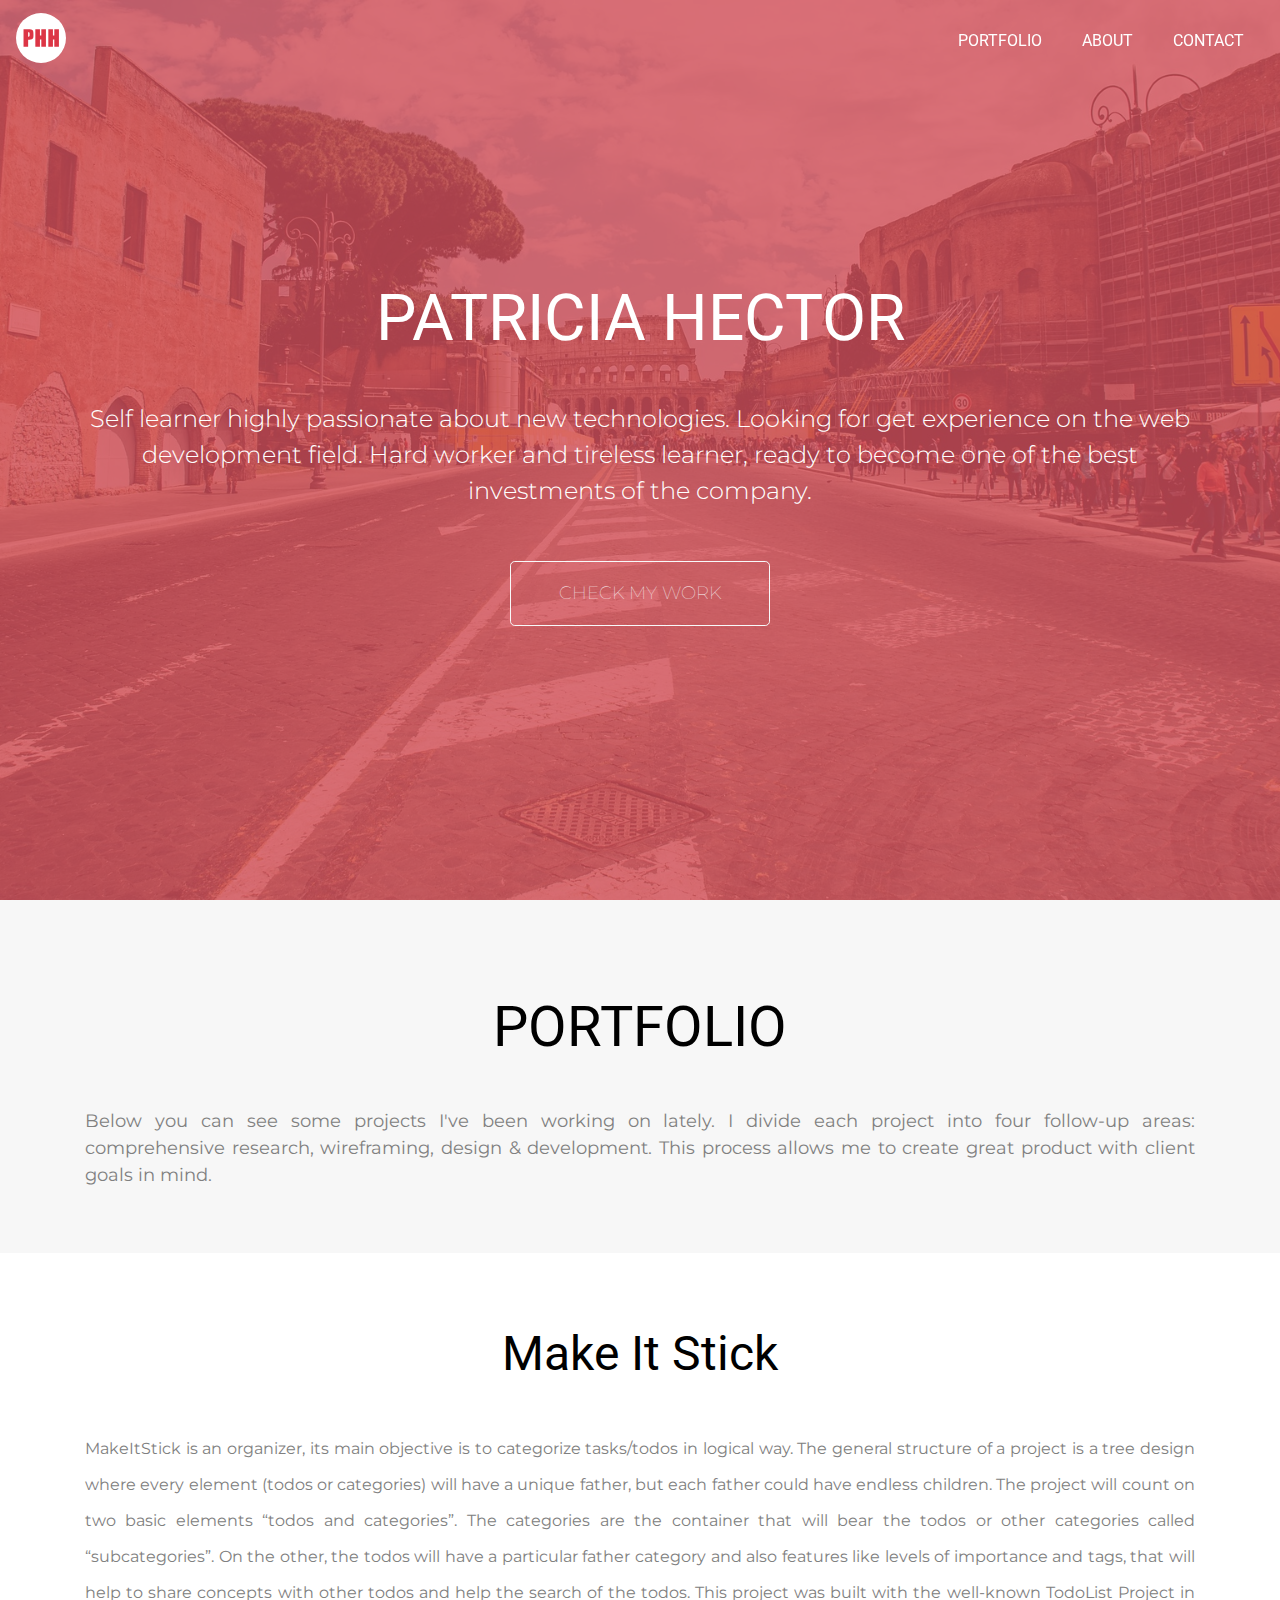
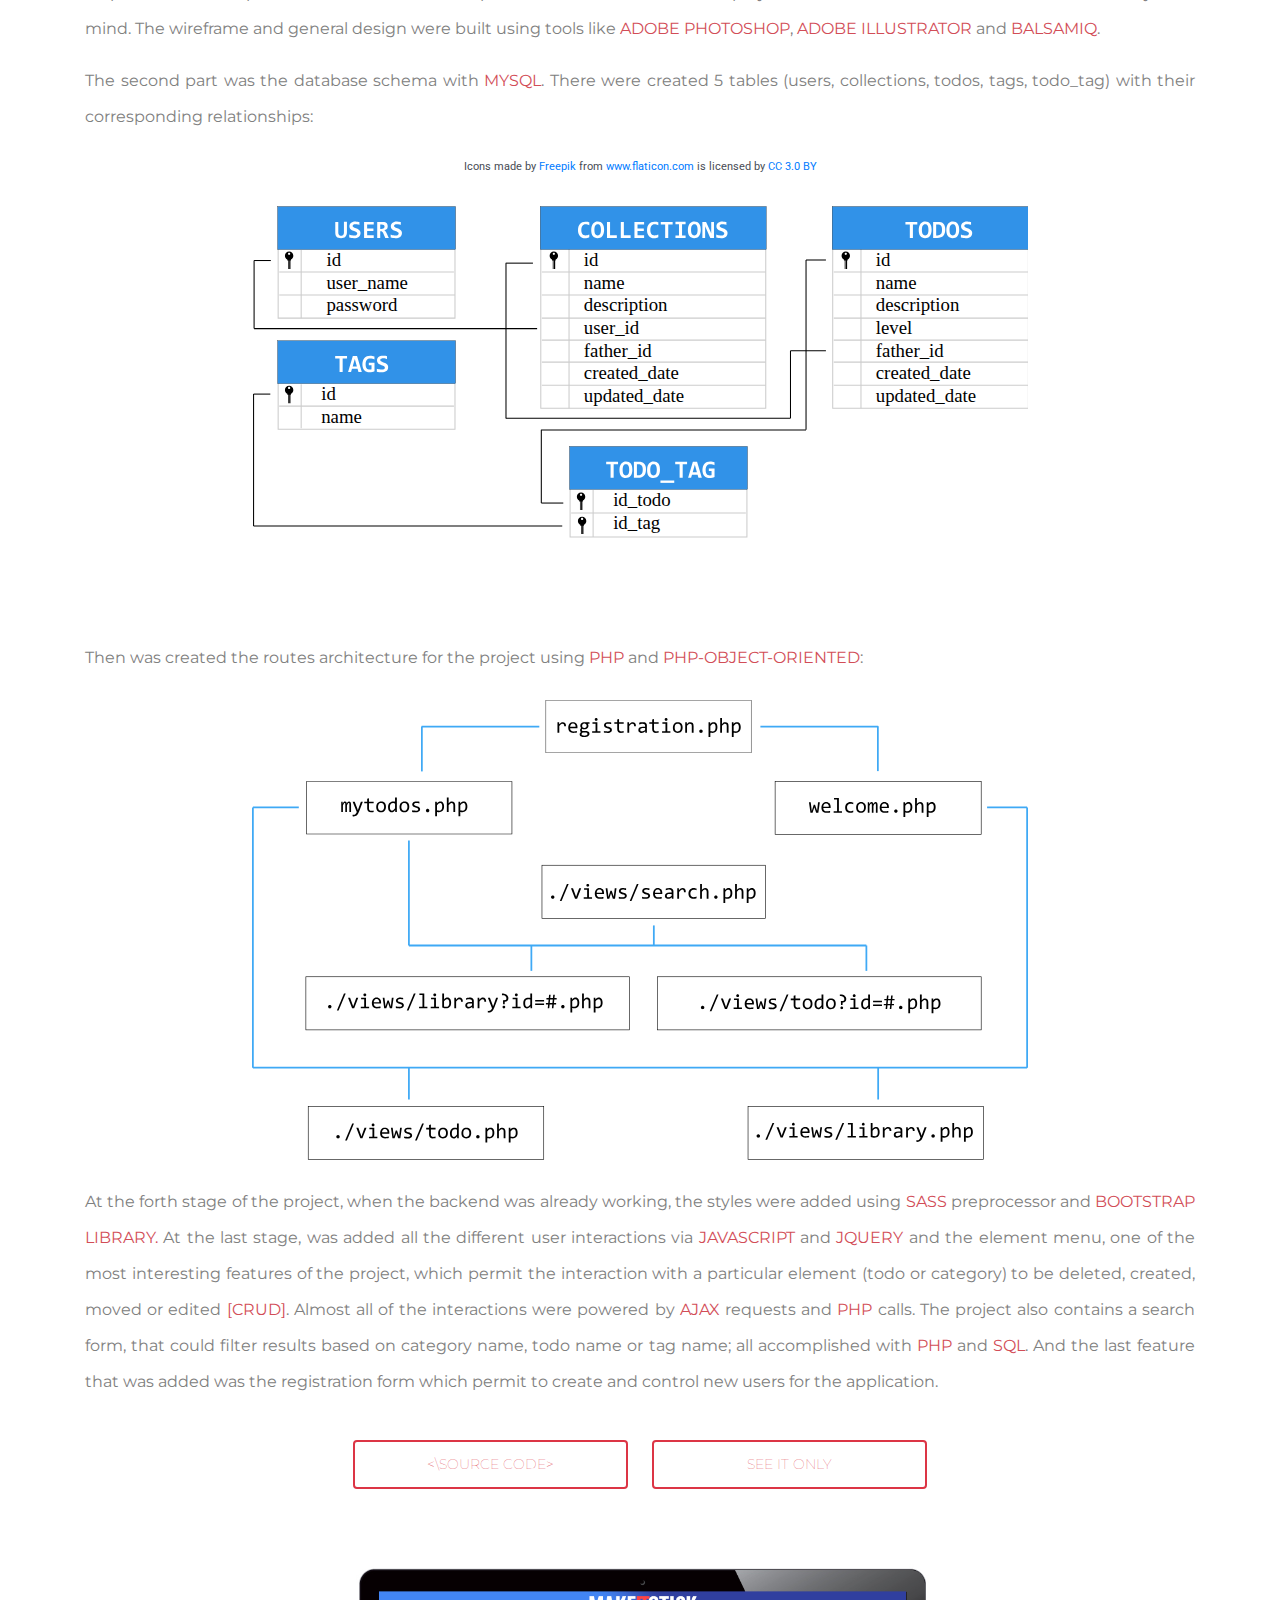
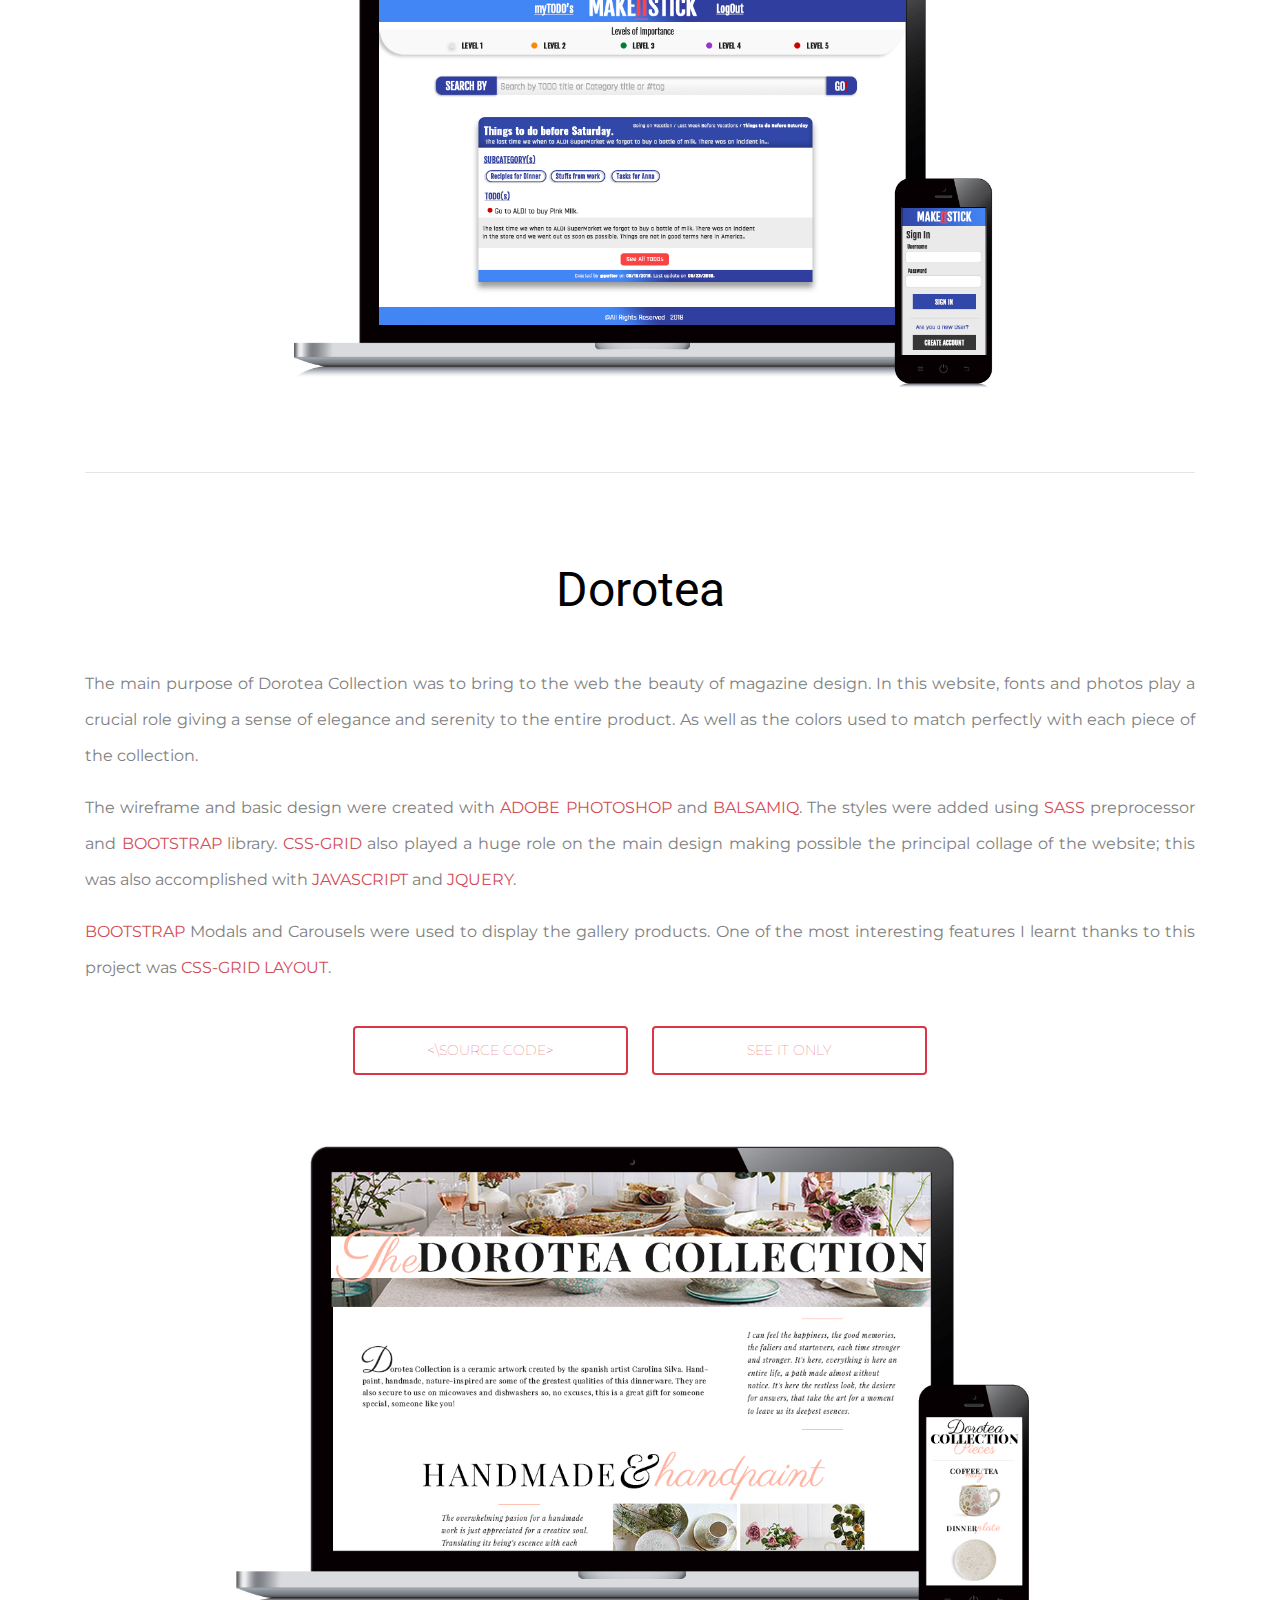
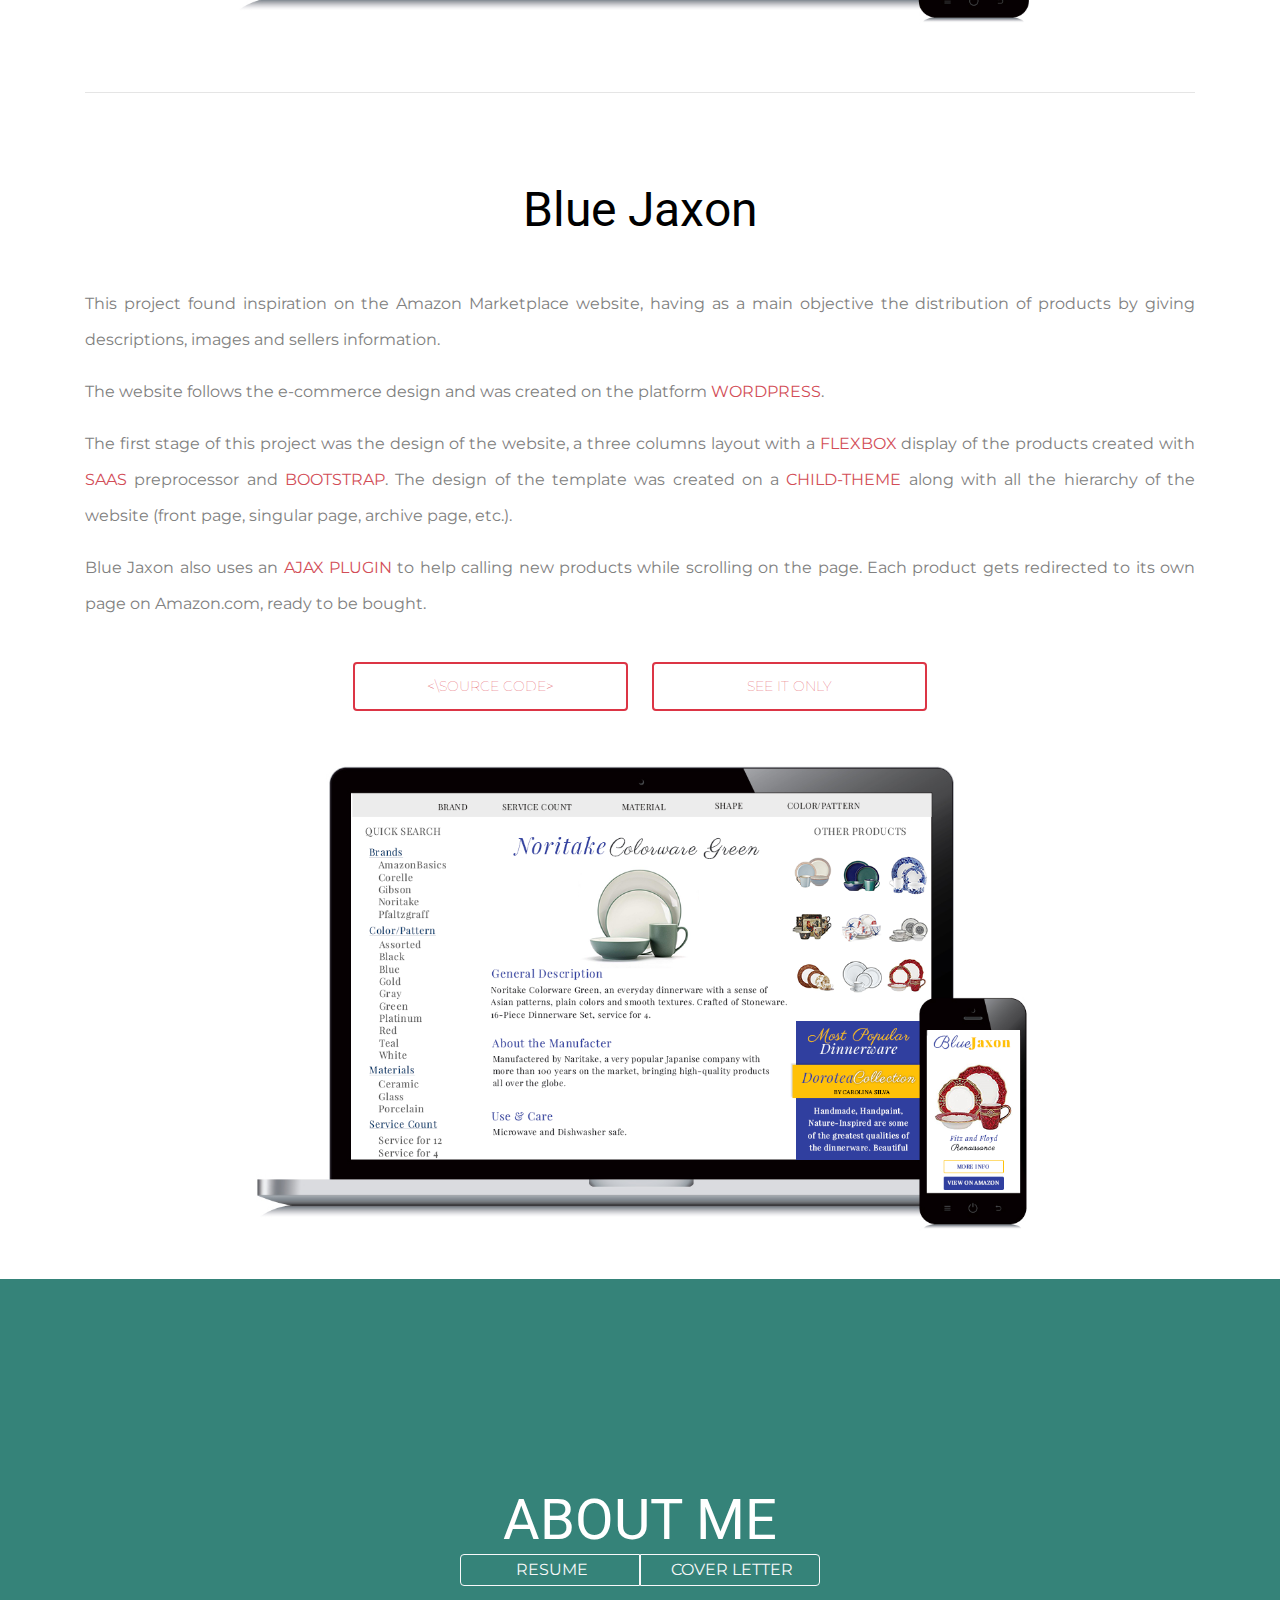
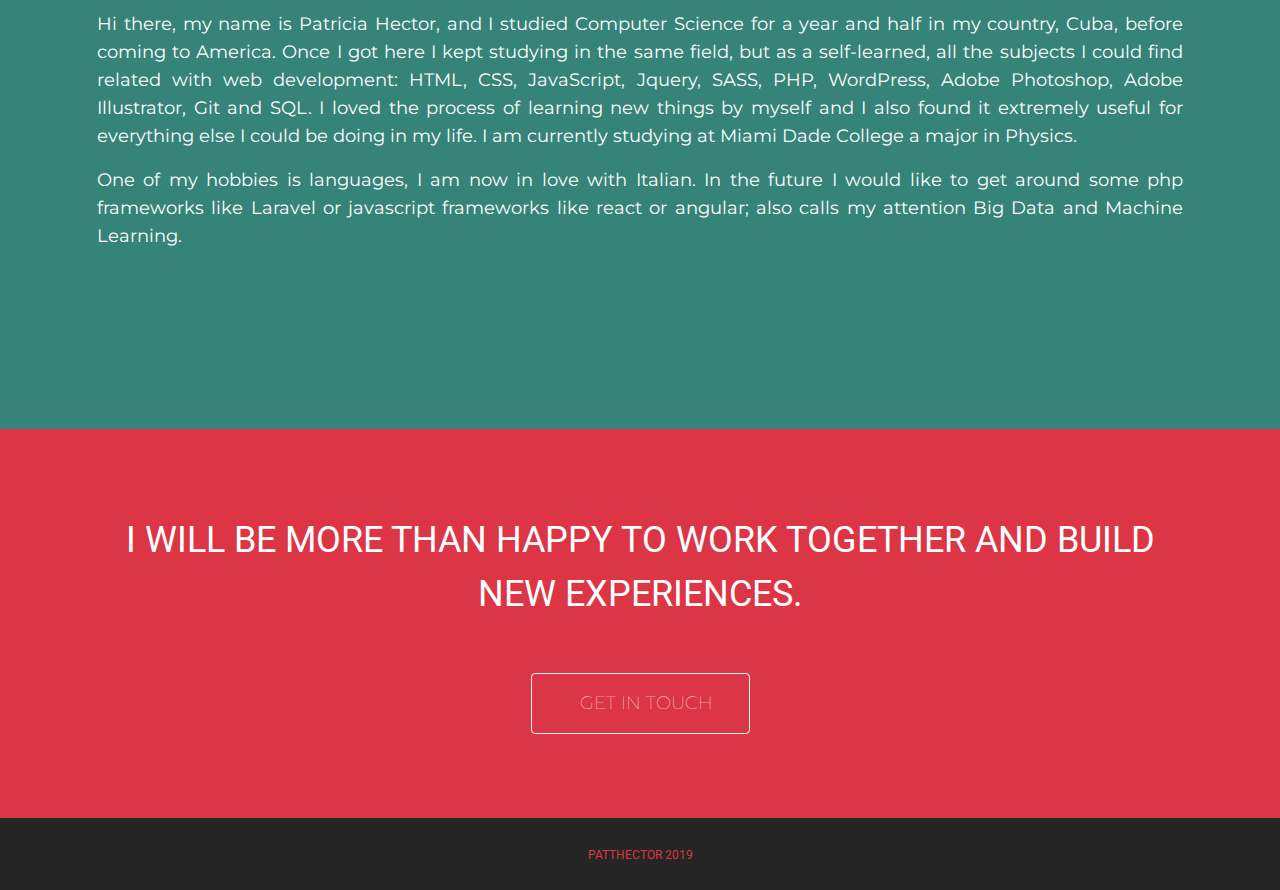
<file: index.html>
<!doctype html>
<html lang="en">
  <head>
    <meta charset="utf-8">
    <meta name="viewport" content="width=device-width, initial-scale=1, shrink-to-fit=no">
    <meta name="description" content="">
    <meta name="author" content="Mark Otto, Jacob Thornton, and Bootstrap contributors">
    <meta name="generator" content="Jekyll v3.8.5">
    <title>Cover Template · Bootstrap</title>
    <!-- Bootstrap core CSS-->
    <link href="https://fonts.googleapis.com/css?family=Montserrat|Roboto:900" rel="stylesheet">
    <link rel="stylesheet" href="https://use.fontawesome.com/releases/v5.6.3/css/all.css" integrity="sha384-UHRtZLI+pbxtHCWp1t77Bi1L4ZtiqrqD80Kn4Z8NTSRyMA2Fd33n5dQ8lWUE00s/" crossorigin="anonymous">
    <link href="css/bootstrap.css" rel="stylesheet"/>
    <!-- Custom styles for this template -->
    <link href="inc/css/styles.css" rel="stylesheet" />
    <style>
      .bd-placeholder-img {
        font-size: 1.125rem;
        text-anchor: middle;
      }

      @media (min-width: 768px) {
        .bd-placeholder-img-lg {
          font-size: 3.5rem;
        }
      }
    </style>
  </head>
  <body class="text-center">
      <!--https://www.patthector.github.io/Portfolio-->
    <header class="masthead mb-auto">
        <!--NAVBAR-->
        <nav id = "navbar" class="navbar fixed-top navbar-expand-lg navbar-dark">
          <a id = "portfolio__logo" class="navbar-brand" href="#">
            <?xml version="1.0" encoding="utf-8"?>
            <!-- Generator: Adobe Illustrator 23.0.1, SVG Export Plug-In . SVG Version: 6.00 Build 0)  -->
              <svg version="1.1" xmlns="http://www.w3.org/2000/svg" xmlns:xlink="http://www.w3.org/1999/xlink" x="0px" y="0px"
              	 viewBox="0 0 133.93 133.93" style="enable-background:new 0 0 133.93 133.93;" xml:space="preserve">
            <g id="cirlcle_x2F_oval">
              </g>
              <g id="PHH">
              	<circle class="st0" cx="66.96" cy="66.96" r="66.96"/>
              	<g>
              		<g>
              			<path class="st1" d="M20.18,43.21H32.6c3.36,0,5.94,0.26,7.75,0.79c1.81,0.53,3.16,1.29,4.07,2.29s1.52,2.2,1.85,3.62
              				c0.32,1.42,0.48,3.61,0.48,6.58v4.13c0,3.03-0.31,5.23-0.94,6.62c-0.63,1.39-1.77,2.45-3.44,3.19c-1.67,0.74-3.85,1.11-6.55,1.11
              				h-3.31v19.1H20.18V43.21z M32.51,51.33V63.4c0.35,0.02,0.65,0.03,0.91,0.03c1.13,0,1.92-0.28,2.36-0.83s0.66-1.71,0.66-3.47v-3.9
              				c0-1.62-0.25-2.68-0.76-3.16C35.16,51.57,34.11,51.33,32.51,51.33z"/>
              			<path class="st1" d="M80.15,43.21v47.43H67.82V70.72h-3.69v19.92H51.79V43.21h12.33v16.96h3.69V43.21H80.15z"/>
              			<path class="st1" d="M114.96,43.21v47.43h-12.33V70.72h-3.69v19.92H86.6V43.21h12.33v16.96h3.69V43.21H114.96z"/>
              		</g>
              	</g>
              </g>
            </svg>
          </a>
          <button id = "btn-navbar" class="navbar-toggler" type="button" data-toggle="collapse" data-target="#portfolioNav" aria-controls="navbarNav" aria-expanded ="false" aria-label="Toggle navigation">
            <span class="navbar-toggler-icon"></span>
          </button>
          <div class="collapse navbar-collapse portfolio__navbar-collapse" id="portfolioNav">
            <ul class="navbar-nav">
              <li class="nav-item portfolio__nav-item">
                <a class="nav-link portfolio__nav-link" href="#portfolio">Portfolio</a>
              </li>
              <li class="nav-item portfolio__nav-item">
                <a class="nav-link portfolio__nav-link" href="#about">About</a>
              </li>
              <li class="nav-item portfolio__nav-item">
                <a class="nav-link portfolio__nav-link" href="#contact">Contact</a>
              </li>
            </ul>
          </div>
        </nav><!-- end NAVBAR-->
    </header>

    <main role="main" class="">
      <!--SECTION INTRO-->
      <section id = "intro" class = "section introduction section--intro">
        <div class = "section--shadow section--shadow-red"></div>
        <div class = "container section--container-intro">
          <h1 class="cover-heading">Patricia Hector</h1>
          <div id = "intro-text">
            <p class="lead">Self learner highly passionate about new technologies. Looking for get experience on the web development field. Hard worker and tireless learner, ready to become one of the best investments of the company. </p>
          </div>
          <div id = "intro-button">
            <a href="#portfolio" class="btn btn-outline-light btn-lg lead-btn lead-btn--red">Check my work</a>
          </div>
        </div>
      </section>
      <!--SECTION PORTFOLIO -->
      <section id = "portfolio" class = "section">
        <!--INTRO PORTFOLIO-->
        <div class = "background background--general background--md">
          <div class = "container">
            <h2 class = "section--heading">Portfolio</h2>
            <p class = "section--description">Below you can see some projects I've been working on lately.
              I divide each project into four follow-up areas: comprehensive research,
              wireframing, design & development. This process allows me to create great
              product with client goals in mind.</p>
          </div>
        </div>
          <!-- PORTFOLIO LIST OF WORKS-->
        <div class = "list-works container background">

          <div class = "work background--sm">
            <h3 class = "work--title">Make It Stick</h3>
            <div class = "justify-content-center">
              <p class = "work--description">
                MakeItStick is an organizer, its main objective is to categorize tasks/todos in logical way. The general structure of a project is a tree design where every element (todos or categories) will have a unique father, but each father could have endless children. The project will count on two basic elements “todos and categories”. The categories are the container that will bear the todos or other categories called “subcategories”. On the other, the todos will have a particular father category and also features like levels of importance and tags, that will help to share concepts with other todos and help the search of the todos.
                This project was built with the well-known TodoList Project in mind. The wireframe and general design were built using tools like <span class = "work--skill">Adobe Photoshop</span>, <span class = "work--skill">Adobe Illustrator</span> and <span class = "work--skill">Balsamiq</span>.</p>
                <p class = "work--description">The second part was the database schema with <span class = "work--skill">mySQL</span>. There were created 5 tables (users, collections, todos, tags, todo_tag) with their corresponding relationships:</p>
                <div class = "work--extra">
                  <div class = "work--credit">Icons made by <a href="https://www.flaticon.com/authors/freepik" title="Freepik">Freepik</a> from <a href="https://www.flaticon.com/" 		    title="Flaticon">www.flaticon.com</a> is licensed by <a href="http://creativecommons.org/licenses/by/3.0/" 		    title="Creative Commons BY 3.0" target="_blank">CC 3.0 BY</a></div>
                  <img src = "./inc/MakeItStickDatabaseSchema.svg" alt = "database schema MakeItStick" />
                </div>

                <p class = "work--description">Then was created the routes architecture for the project using <span class = "work--skill">PHP</span> and <span class = "work--skill">PHP-Object-Oriented</span>:</p>
                <div class = "work--extra">
                  <img src = "./inc/URL-Architecture.svg" alt = "url-architecture MakeItStick" />
                </div>
                <p class = "work--description">At the forth stage of the project, when the backend was already working, the styles were added using <span class = "work--skill">Sass</span> preprocessor and <span class = "work--skill">Bootstrap library.</span>
                At the last stage, was added all the different user interactions via <span class = "work--skill">JavaScript</span> and <span class = "work--skill">jQuery</span> and the element menu, one of the most interesting features of the project, which permit the interaction with a particular element (todo or category) to be deleted, created, moved or edited <span class = "work--skill">[CRUD]</span>. Almost all of the interactions were powered by <span class = "work--skill">AJAX</span> requests and <span class = "work--skill">PHP</span> calls.
                The project also contains a search form, that could filter results based on category name, todo name or tag name; all accomplished with <span class = "work--skill">PHP</span> and <span class = "work--skill">SQL</span>. And the last feature that was added was the registration form which permit to create and control new users for the application.</p>

              </p>
              <div class = "row work--container-buttons">
                <a href = "https://github.com/Patthector/TODO-PHP-OOP" role = "button" class = "col-8 col-sm-4 btn btn-outline-danger lead-btn work--button"><\Source Code></a>
                <a href = "https://makeitstickapp.com/" role = "button" class = "col-8 col-sm-4 btn btn-outline-danger lead-btn work--button">See it only</a>
              </div>
              <div class = "work--img">
                <img src = "./inc/img/Devices-Isolated-Mockup-MIS.png" alt = "MakeItStick"/>
              </div>
            </div>
          </div>
          <hr/>
          <div class = "work background--sm">
            <h3 class = "work--title">Dorotea</h3>
            <div class = "justify-content-center">
              <div class = "">
                <p class = "work--description">
                  The main purpose of Dorotea Collection was to bring to the web the beauty of magazine design. In this website, fonts and photos play a crucial role giving a sense of elegance and serenity to the entire product. As well as the colors used to match perfectly with each piece of the collection.</p>
                <p class = "work--description">The wireframe and basic design were created with <span class = "work--skill">Adobe Photoshop</span> and <span class = "work--skill">Balsamiq</span>. The styles were added using <span class = "work--skill">Sass</span> preprocessor and <span class = "work--skill">Bootstrap</span> library. <span class = "work--skill">CSS-Grid</span> also played a huge role on the main design making possible the principal collage of the website; this was also accomplished with
                  <span class = "work--skill">JavaScript</span> and <span class = "work--skill">jQuery</span>.</p>
                <p class = "work--description"><span class = "work--skill">Bootstrap</span> Modals and Carousels were used to display the gallery products. One of the most interesting features I learnt thanks to this project was <span class = "work--skill">CSS-grid layout</span>.</p>
                 </p>
                <div class = "row work--container-buttons">
                  <a href = "https://github.com/Patthector/Project_doroteaCollection" role = "button" class = "col-6 col-sm-4 btn btn-outline-danger lead-btn work--button"><\Source Code></a>
                  <a href = "https://patthector.github.io/Project_doroteaCollection/" role = "button" class = "col-6 col-sm-4 btn btn-outline-danger lead-btn work--button">See it only</a>
                </div>
              </div>
              <div class = "work--img">
                <img src = "./inc/img/Device-Isolated-Mockup-Dorotea[v.2].png" />
              </div>
            </div>
          </div>
          <hr/>
          <div class = "work background--sm">
              <h3 class = "work--title">Blue Jaxon</h3>
              <div class = "justify-content-center">
                <div class = "">
                  <p class = "work--description">This project found inspiration on the Amazon Marketplace website, having as a main objective the distribution of products by giving descriptions, images and sellers information. </p>
                  <p class = "work--description">The website follows the e-commerce design and was created on the platform <span class = "work--skill">WordPress</span>.</p>
                  <p class = "work--description">The first stage of this project was the design of the website, a three columns layout with a <span class = "work--skill">flexbox</span> display of the products created with <span class = "work--skill">Saas</span>
                    preprocessor and <span class = "work--skill">Bootstrap</span>. The design of the template was created on a <span class = "work--skill">child-theme</span> along with all the hierarchy of the website (front page, singular page, archive page, etc.).</p>
                  <p class = "work--description">Blue Jaxon also uses an <span class = "work--skill">AJAX plugin</span> to help calling new products while scrolling on the page. Each product gets redirected to its own page on Amazon.com, ready to be bought.</p>
                  <div class = "row work--container-buttons">
                    <a href = "https://github.com/Patthector/Project_doroteaCollection" role = "button" class = "col-8 col-sm-4 btn btn-outline-danger lead-btn work--button"><\Source Code></a>
                    <a href = "https://www.bluejaxon.com" role = "button" class = "col-8 col-sm-4 btn btn-outline-danger lead-btn work--button">See it only</a>
                  </div>
                </div>
                <div class = "work--img">
                  <img src = "./inc/img/Devices-Isolated-Mockup-Blue-Jaxon.png" />
                </div>
              </div>
            </div>
        </div>
      </section>

      <!--SECTION ABOUT -->
      <section id = "about" class = "section section--about">
        <div class = "section--shadow section--shadow-green"></div>
        <div class = "background">
          <div class = "container container--about">
            <h2 class = "section--heading section--heading-oposite margin-bottom-zero">About me</h2>
            <div class = "work--container-buttons">
              <a href = "./files/Resume.docx" role = "button" class = "btn btn-outline-light section--btn--sm section--btn--sm--left" download = "PatriciaHector_Resume.docx"><i class="fas fa-file-download section--svg"></i> Resume</a>
              <a href = "./files/Cover Letter.docx" role = "button" class = "btn btn-outline-light section--btn--sm section--btn--sm--right" download = "PatriciaHector_CoverLetter"><i class="fas fa-envelope-open section--svg"></i> Cover Letter</a>
            </div>
            <p class = "section--description section--description-oposite">Hi there, my name is Patricia Hector, and I studied Computer Science
              for a year and half in my country, Cuba, before coming to America. Once I got here I kept studying in the same field, but as a
              self-learned, all the subjects I could find related with web development: HTML, CSS, JavaScript, Jquery, SASS, PHP, WordPress,
              Adobe Photoshop, Adobe Illustrator, Git and SQL. I loved the process of learning new things by myself and I also found it
              extremely useful for everything else I could be doing in my life. I am currently studying at Miami Dade College a major in Physics.</p>
            <p class = "section--description section--description-oposite"> One of my hobbies is languages, I am now in love with Italian.
              In the future I would like to get around some php frameworks like Laravel or javascript frameworks like react or angular;
              also calls my attention Big Data and Machine Learning.</p>
            <!-- in the case of RESUME and COVER LETTER, we could have ot as anchors inside a paragraph
            or two buttons -->
          </div>
        </div>
      </section>

      <!--SECTION CONTACT -->
      <section id = "contact" class = "section">
        <div class = "background background--lg background--tomato">
          <div class = "container">
            <p class = "section--msg">I will be more than happy to  work together and build new experiences.</p>
            <a role = "button" href="mailto:patriciahectorwork@gmail.com?Subject=Work%20application" class = "btn btn-outline-light lead-btn section--btn margin-bottom-zero"><i class="fas fa-paper-plane section--svg"></i>Get in touch</a>
          </div>
        </div>
      </section>

    </main>

    <footer class="mastfoot mt-auto">
      <div class="container background background--sm">
        <!--<p>Thanks to: <a href="https://www.freepik.com/free-photos-vectors/mockup">d3images</a>
                     <a href="https://www.freepik.com/free-photos-vectors/mockup">freepik</a>
                     <a href="https://getbootstrap.com/">Bootstrap</a>
                     <a href="https://fontawesome.com/license/free">Font Awesome</a>
                     <a href="https://fonts.google.com/">Google Fonts</a>
        </p>-->
        <span><a href = "https://github.com/Patthector">PattHector </a><i class="far fa-copyright"></i> 2019</span>
      </div>
    </footer>
      <script src="https://code.jquery.com/jquery-3.3.1.slim.min.js" integrity="sha384-q8i/X+965DzO0rT7abK41JStQIAqVgRVzpbzo5smXKp4YfRvH+8abtTE1Pi6jizo" crossorigin="anonymous"></script>
      <script src="https://cdnjs.cloudflare.com/ajax/libs/popper.js/1.14.6/umd/popper.min.js" integrity="sha384-wHAiFfRlMFy6i5SRaxvfOCifBUQy1xHdJ/yoi7FRNXMRBu5WHdZYu1hA6ZOblgut" crossorigin="anonymous"></script>
      <script src="https://stackpath.bootstrapcdn.com/bootstrap/4.2.1/js/bootstrap.min.js" integrity="sha384-B0UglyR+jN6CkvvICOB2joaf5I4l3gm9GU6Hc1og6Ls7i6U/mkkaduKaBhlAXv9k" crossorigin="anonymous"></script>
      <script src = "./inc/js/jquery.js"></script>
      <script src = "./inc/js/app.js"></script>
    </footer>
  </body>
</html>
</file>
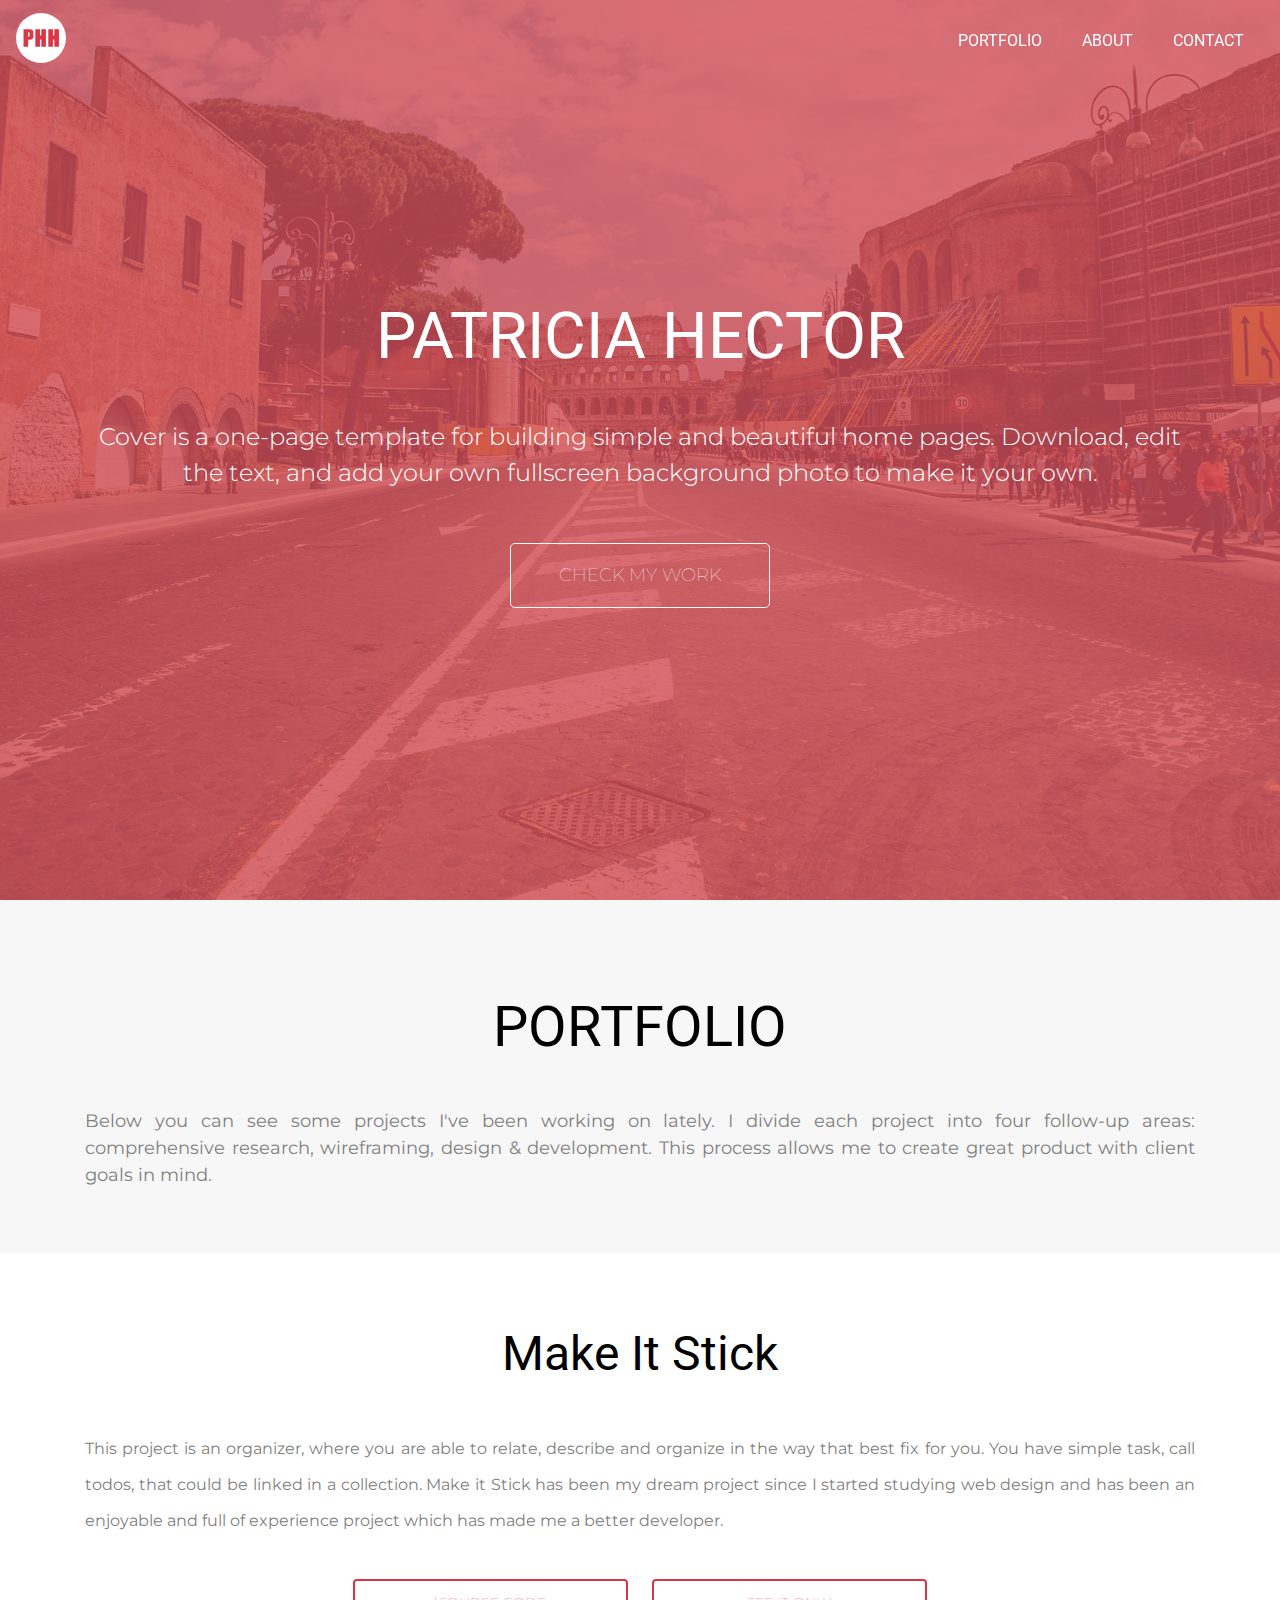
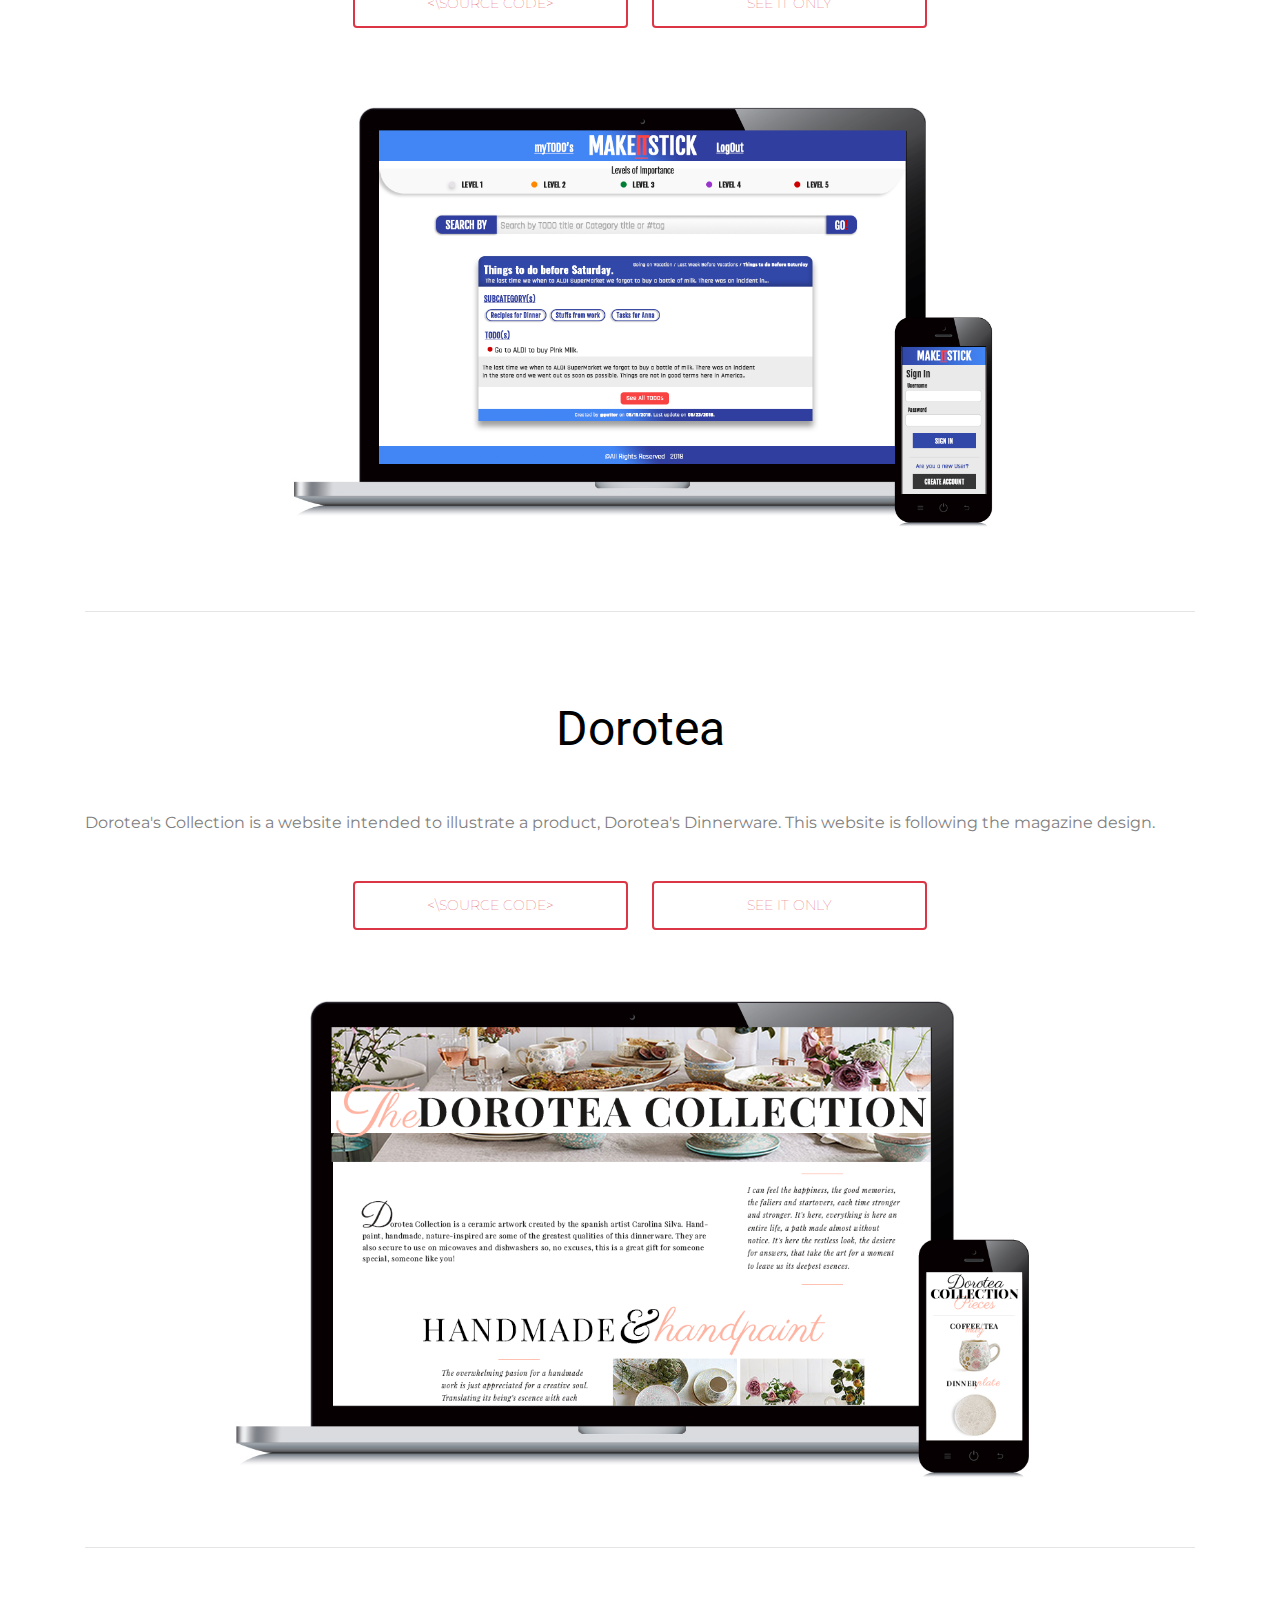
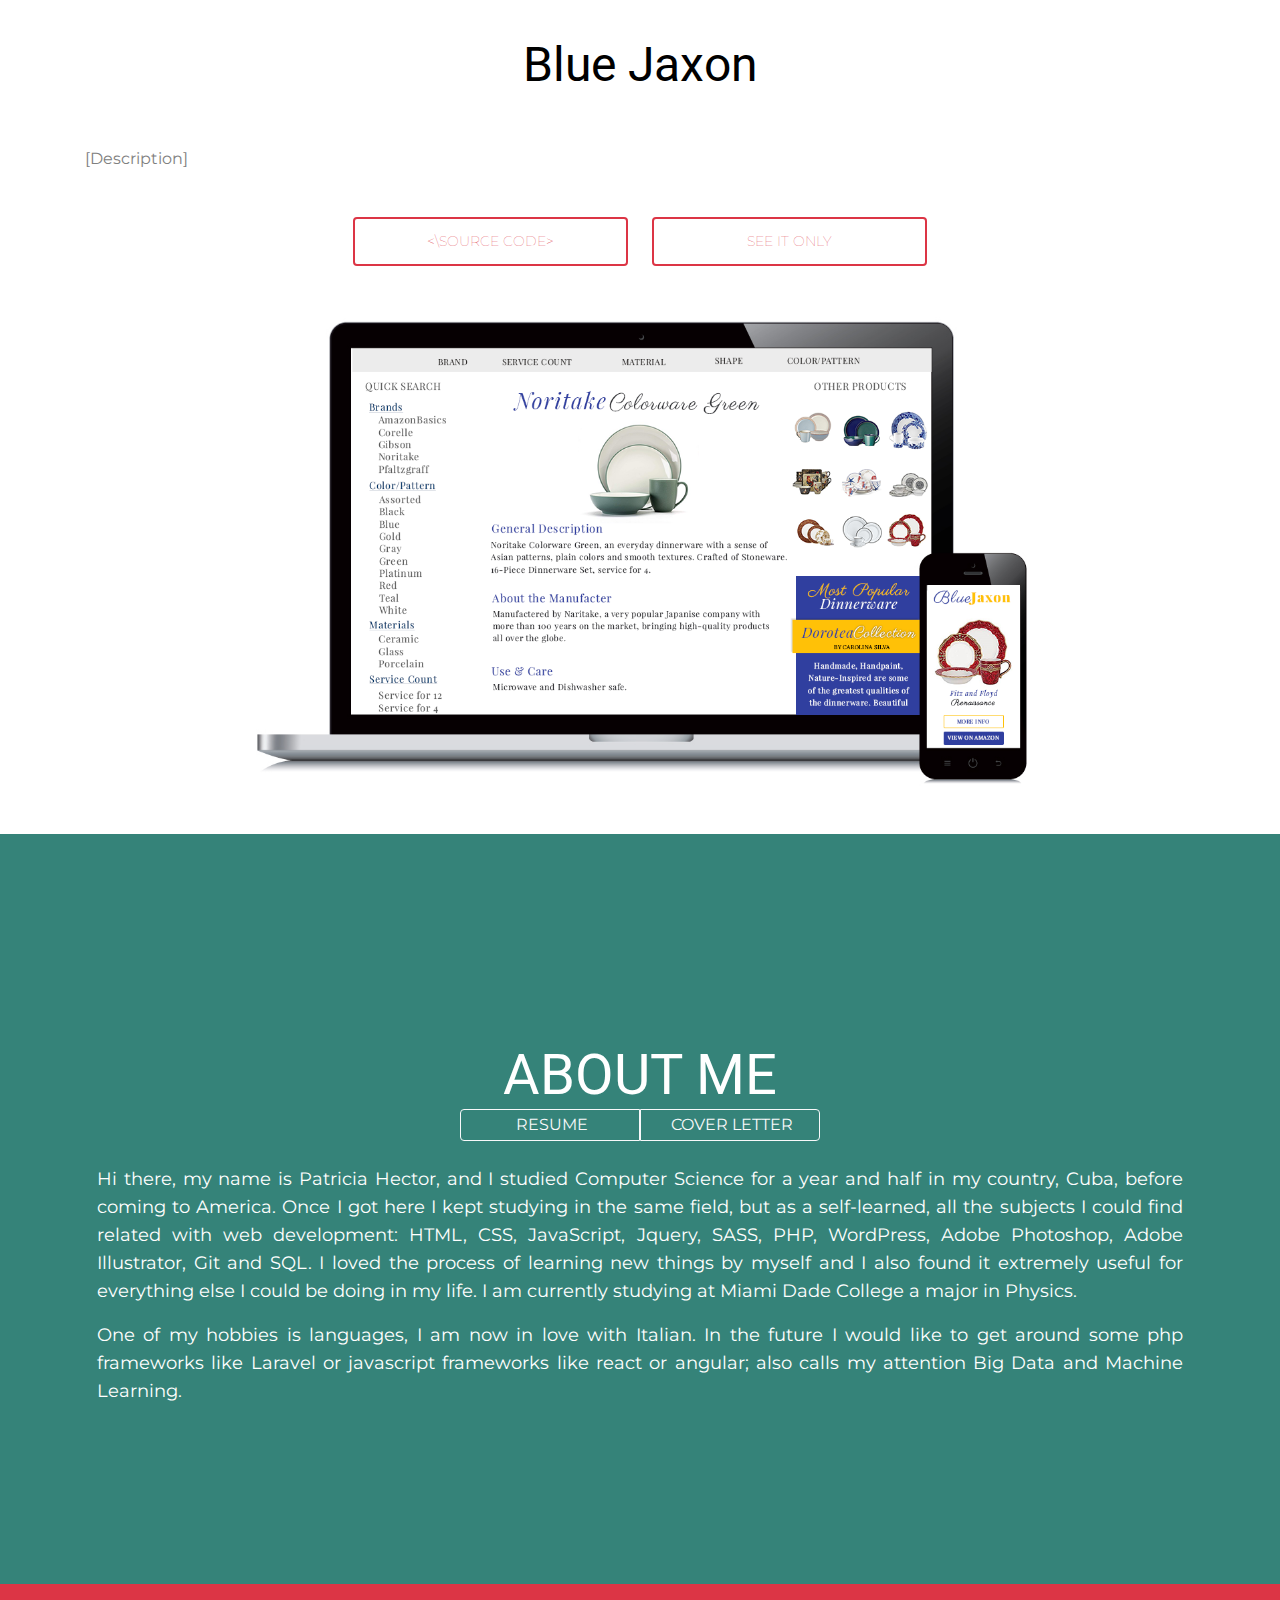
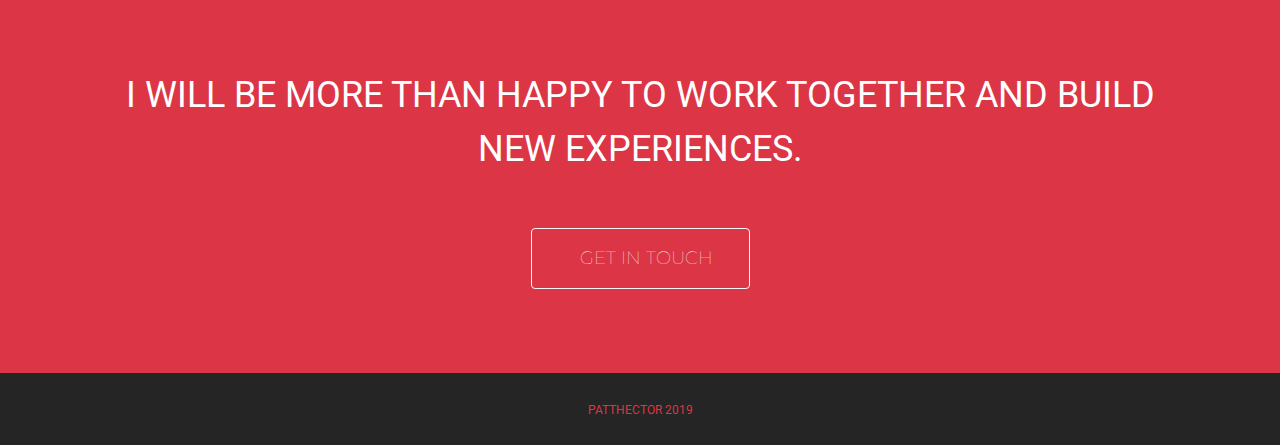
<file: portfolio.html>
<!doctype html>
<html lang="en">
  <head>
    <meta charset="utf-8">
    <meta name="viewport" content="width=device-width, initial-scale=1, shrink-to-fit=no">
    <meta name="description" content="">
    <meta name="author" content="Mark Otto, Jacob Thornton, and Bootstrap contributors">
    <meta name="generator" content="Jekyll v3.8.5">
    <title>Cover Template · Bootstrap</title>

    <!-- Bootstrap core CSS-->
    <link href="https://fonts.googleapis.com/css?family=Montserrat|Roboto:900" rel="stylesheet">
    <link rel="stylesheet" href="https://use.fontawesome.com/releases/v5.6.3/css/all.css" integrity="sha384-UHRtZLI+pbxtHCWp1t77Bi1L4ZtiqrqD80Kn4Z8NTSRyMA2Fd33n5dQ8lWUE00s/" crossorigin="anonymous">
    <link href="css/bootstrap.css" rel="stylesheet"/>


    <style>
      .bd-placeholder-img {
        font-size: 1.125rem;
        text-anchor: middle;
      }

      @media (min-width: 768px) {
        .bd-placeholder-img-lg {
          font-size: 3.5rem;
        }
      }
    </style>
    <!-- Custom styles for this template -->
    <link href="inc/css/styles.css" rel="stylesheet" />
    <!--<link href="css/cover.css" rel="stylesheet" />-->
  </head>
  <body class="text-center">
    <!--https://www.patthector.github.io/Portfolio-->
  <header class="masthead mb-auto">
      <!--NAVBAR-->
      <nav id = "navbar" class="navbar fixed-top navbar-expand-lg navbar-dark">
        <a id = "portfolio__logo" class="navbar-brand" href="#">
          <?xml version="1.0" encoding="utf-8"?>
          <!-- Generator: Adobe Illustrator 23.0.1, SVG Export Plug-In . SVG Version: 6.00 Build 0)  -->
            <svg version="1.1" xmlns="http://www.w3.org/2000/svg" xmlns:xlink="http://www.w3.org/1999/xlink" x="0px" y="0px"
            	 viewBox="0 0 133.93 133.93" style="enable-background:new 0 0 133.93 133.93;" xml:space="preserve">
            <style type="text/css">
            	.st0{fill:#ED1C24;}
            	.st1{fill:#FFFFFF;}
            </style>
            <g id="cirlcle_x2F_oval">
            </g>
            <g id="PHH">
            	<circle class="st0" cx="66.96" cy="66.96" r="66.96"/>
            	<g>
            		<g>
            			<path class="st1" d="M20.18,43.21H32.6c3.36,0,5.94,0.26,7.75,0.79c1.81,0.53,3.16,1.29,4.07,2.29s1.52,2.2,1.85,3.62
            				c0.32,1.42,0.48,3.61,0.48,6.58v4.13c0,3.03-0.31,5.23-0.94,6.62c-0.63,1.39-1.77,2.45-3.44,3.19c-1.67,0.74-3.85,1.11-6.55,1.11
            				h-3.31v19.1H20.18V43.21z M32.51,51.33V63.4c0.35,0.02,0.65,0.03,0.91,0.03c1.13,0,1.92-0.28,2.36-0.83s0.66-1.71,0.66-3.47v-3.9
            				c0-1.62-0.25-2.68-0.76-3.16C35.16,51.57,34.11,51.33,32.51,51.33z"/>
            			<path class="st1" d="M80.15,43.21v47.43H67.82V70.72h-3.69v19.92H51.79V43.21h12.33v16.96h3.69V43.21H80.15z"/>
            			<path class="st1" d="M114.96,43.21v47.43h-12.33V70.72h-3.69v19.92H86.6V43.21h12.33v16.96h3.69V43.21H114.96z"/>
            		</g>
            	</g>
            </g>
          </svg>
        </a>
        <button id = "btn-navbar" class="navbar-toggler" type="button" data-toggle="collapse" data-target="#portfolioNav" aria-controls="navbarNav" aria-expanded ="false" aria-label="Toggle navigation">
          <span class="navbar-toggler-icon"></span>
        </button>
        <div class="collapse navbar-collapse portfolio__navbar-collapse" id="portfolioNav">
          <ul class="navbar-nav">
            <li class="nav-item portfolio__nav-item">
              <a class="nav-link portfolio__nav-link" href="#portfolio">Portfolio</a>
            </li>
            <li class="nav-item portfolio__nav-item">
              <a class="nav-link portfolio__nav-link" href="#about">About</a>
            </li>
            <li class="nav-item portfolio__nav-item">
              <a class="nav-link portfolio__nav-link" href="#contact">Contact</a>
            </li>
          </ul>
        </div>
      </nav><!-- end NAVBAR-->
  </header>

  <main role="main" class="">
    <!--SECTION INTRO-->
    <section id = "intro" class = "section introduction section--intro">
      <div class = "section--shadow section--shadow-red"></div>
      <div class = "container section--container-intro">
        <h1 class="cover-heading">Patricia Hector</h1>
        <p class="lead">Cover is a one-page template for building simple and beautiful home pages. Download, edit the text, and add your own fullscreen background photo to make it your own.</p>
        <div>
          <a href="#" class="btn btn-outline-light btn-lg lead-btn lead-btn--red">Check my work</a>
        </div>
      </div>
    </section>
    <!--SECTION PORTFOLIO -->
    <section id = "portfolio" class = "section">
      <!--INTRO PORTFOLIO-->
      <div class = "background background--general background--md">
        <div class = "container">
          <h2 class = "section--heading">Portfolio</h2>
          <p class = "section--description">Below you can see some projects I've been working on lately.
            I divide each project into four follow-up areas: comprehensive research,
            wireframing, design & development. This process allows me to create great
            product with client goals in mind.</p>
        </div>
      </div>
        <!-- PORTFOLIO LIST OF WORKS-->
      <div class = "list-works container background">

        <div class = "work background--sm">
          <h3 class = "work--title">Make It Stick</h3>
          <div class = "justify-content-center">
            <p class = "work--description">This project is an organizer, where you are able to relate, describe and organize in the way that best fix for you. You have simple task, call todos, that could be linked in a collection.
              Make it Stick has been my dream project since I started studying web design and has been an enjoyable and full of experience project which has made me a better developer.
            </p>
            <div class = "row work--container-buttons">
              <button class = "col-8 col-sm-4 btn btn-outline-danger lead-btn work--button"><\Source Code></button>
              <button class = "col-8 col-sm-4 btn btn-outline-danger lead-btn work--button">See it only</button>
            </div>
            <div class = "work--img">
              <img src = "./inc/img/Devices-Isolated-Mockup-MIS.png" alt = "MakeItStick"/>
            </div>
          </div>
        </div>
        <hr/>
        <div class = "work background--sm">
          <h3 class = "work--title">Dorotea</h3>
          <div class = "justify-content-center">
            <div class = "">
              <p class = "work--description">Dorotea's Collection is a website intended to illustrate a product, Dorotea's Dinnerware.
                This website is following the magazine design. </p>
              <div class = "row work--container-buttons">
                <button class = "col-8 col-sm-4 btn btn-outline-danger lead-btn work--button"><\Source Code></button>
                <a href = "https://www.patthector.github.io/DoroteaCollection-v2 " role = "button" class = "col-8 col-sm-4 btn btn-outline-danger lead-btn work--button">See it only</a>
              </div>
            </div>
            <div class = "work--img">
              <img src = "./inc/img/Device-Isolated-Mockup-Dorotea[v.2].png" />
            </div>
          </div>
        </div>
        <hr/>
        <div class = "work background--sm">
            <h3 class = "work--title">Blue Jaxon</h3>
            <div class = "justify-content-center">
              <div class = "">
                <p class = "work--description">[Description]</p>
                <div class = "row work--container-buttons">
                  <button class = "col-8 col-sm-4  btn btn-outline-danger lead-btn work--button"><\Source Code></button>
                  <button class = "col-8 col-sm-4  btn btn-outline-danger lead-btn work--button">See it only</button>
                </div>
              </div>
              <div class = "work--img">
                <img src = "./inc/img/Devices-Isolated-Mockup-Blue-Jaxon.png" />
              </div>
            </div>
          </div>
      </div>
    </section>

    <!--SECTION ABOUT -->
    <section id = "about" class = "section section--about">
      <div class = "section--shadow section--shadow-green"></div>
      <div class = "background">
        <div class = "container container--about">
          <h2 class = "section--heading section--heading-oposite margin-bottom-zero">About me</h2>
          <div class = "work--container-buttons">
            <a href = "./files/Resume.docx" role = "button" class = "btn btn-outline-light section--btn--sm section--btn--sm--left" download = "PatriciaHector_Resume.docx"><i class="fas fa-file-download section--svg"></i> Resume</a>
            <a href = "./files/Cover Letter.docx." role = "button" class = "btn btn-outline-light section--btn--sm section--btn--sm--right" download = "PatriciaHector_CoverLetter"><i class="fas fa-envelope-open section--svg"></i> Cover Letter</a>
          </div>
          <p class = "section--description section--description-oposite">Hi there, my name is Patricia Hector, and I studied Computer Science
            for a year and half in my country, Cuba, before coming to America. Once I got here I kept studying in the same field, but as a
            self-learned, all the subjects I could find related with web development: HTML, CSS, JavaScript, Jquery, SASS, PHP, WordPress,
            Adobe Photoshop, Adobe Illustrator, Git and SQL. I loved the process of learning new things by myself and I also found it
            extremely useful for everything else I could be doing in my life. I am currently studying at Miami Dade College a major in Physics.</p>
          <p class = "section--description section--description-oposite"> One of my hobbies is languages, I am now in love with Italian.
            In the future I would like to get around some php frameworks like Laravel or javascript frameworks like react or angular;
            also calls my attention Big Data and Machine Learning.</p>
          <!-- in the case of RESUME and COVER LETTER, we could have ot as anchors inside a paragraph
          or two buttons -->
        </div>
      </div>
    </section>

    <!--SECTION CONTACT -->
    <section id = "contact" class = "section">
      <div class = "background background--lg background--tomato">
        <div class = "container">
          <p class = "section--msg">I will be more than happy to  work together and build new experiences.</p>
          <a role = "button" href="mailto:patriciahector_work@gmail.com?Subject=Work%20application" class = "btn btn-outline-light lead-btn section--btn margin-bottom-zero"><i class="fas fa-paper-plane section--svg"></i>Get in touch</a>
        </div>
      </div>
    </section>

  </main>

  <footer class="mastfoot mt-auto">
    <div class="container background background--sm">
      <!--<p>Thanks to: <a href="https://www.freepik.com/free-photos-vectors/mockup">d3images</a>
                   <a href="https://www.freepik.com/free-photos-vectors/mockup">freepik</a>
                   <a href="https://getbootstrap.com/">Bootstrap</a>
                   <a href="https://fontawesome.com/license/free">Font Awesome</a>
                   <a href="https://fonts.google.com/">Google Fonts</a>
      </p>-->
      <span><a href = "https://github.com/Patthector">PattHector </a><i class="far fa-copyright"></i> 2019</span>
    </div>
  </footer>
  <script src="https://code.jquery.com/jquery-3.3.1.slim.min.js" integrity="sha384-q8i/X+965DzO0rT7abK41JStQIAqVgRVzpbzo5smXKp4YfRvH+8abtTE1Pi6jizo" crossorigin="anonymous"></script>
  <script src="https://cdnjs.cloudflare.com/ajax/libs/popper.js/1.14.6/umd/popper.min.js" integrity="sha384-wHAiFfRlMFy6i5SRaxvfOCifBUQy1xHdJ/yoi7FRNXMRBu5WHdZYu1hA6ZOblgut" crossorigin="anonymous"></script>
  <script src="https://stackpath.bootstrapcdn.com/bootstrap/4.2.1/js/bootstrap.min.js" integrity="sha384-B0UglyR+jN6CkvvICOB2joaf5I4l3gm9GU6Hc1og6Ls7i6U/mkkaduKaBhlAXv9k" crossorigin="anonymous"></script>
  <script src = "./inc/js/jquery.js"></script>
  <script src = "./inc/js/app.js"></script>
<!--</div>-->
</body>
</html>
</file>
<file: inc/css/styles.css>
article,
aside,
details,
figcaption,
figure,
footer,
header,
hgroup,
nav,
section,
summary {
  display: block; }

audio,
canvas,
video {
  display: inline-block; }

audio:not([controls]) {
  display: none;
  height: 0; }

[hidden], template {
  display: none; }

html {
  background: #fff;
  color: #000;
  -webkit-text-size-adjust: 100%;
  -ms-text-size-adjust: 100%; }

html,
button,
input,
select,
textarea {
  font-family: sans-serif; }

body {
  margin: 0; }

a {
  background: transparent; }
  a:focus {
    outline: thin dotted; }
  a:hover, a:active {
    outline: 0; }

h1 {
  font-size: 2em;
  margin: 0.67em 0; }

h2 {
  font-size: 1.5em;
  margin: 0.83em 0; }

h3 {
  font-size: 1.17em;
  margin: 1em 0; }

h4 {
  font-size: 1em;
  margin: 1.33em 0; }

h5 {
  font-size: 0.83em;
  margin: 1.67em 0; }

h6 {
  font-size: 0.75em;
  margin: 2.33em 0; }

dfn {
  font-style: italic; }

mark {
  background: #ff0;
  color: #000; }

code,
kbd,
pre,
samp {
  font-family: monospace, serif;
  font-size: 1em; }

pre {
  white-space: pre;
  white-space: pre-wrap;
  word-wrap: break-word; }

q {
  quotes: "\201C" "\201D" "\2018" "\2019"; }

q:before, q:after {
  content: '';
  content: none; }

small {
  font-size: 80%; }

sub,
sup {
  font-size: 75%;
  line-height: 0;
  position: relative;
  vertical-align: baseline; }

sup {
  top: -0.5em; }

sub {
  bottom: -0.25em; }

img {
  border: 0; }

svg:not(:root) {
  overflow: hidden; }

figure {
  margin: 0; }

fieldset {
  border: 1px solid #c0c0c0;
  margin: 0 2px;
  padding: 0.35em 0.625em 0.75em; }

legend {
  border: 0;
  padding: 0;
  white-space: normal; }

button,
input,
select,
textarea {
  font-family: inherit;
  font-size: 100%;
  margin: 0;
  vertical-align: baseline; }

button, input {
  line-height: normal; }

button,
select {
  text-transform: none; }

button,
html input[type="button"],
input[type="reset"],
input[type="submit"] {
  -webkit-appearance: button;
  cursor: pointer; }

button[disabled],
input[disabled] {
  cursor: default; }

button::-moz-focus-inner, input::-moz-focus-inner {
  border: 0;
  padding: 0; }

textarea {
  overflow: auto;
  vertical-align: top; }

table {
  border-collapse: collapse;
  border-spacing: 0; }

input[type="search"] {
  -webkit-appearance: textfield;
  -moz-box-sizing: content-box;
  -webkit-box-sizing: content-box;
  box-sizing: content-box; }
  input[type="search"]::-webkit-search-cancel-button, input[type="search"]::-webkit-search-decoration {
    -webkit-appearance: none; }
input[type="checkbox"], input[type="radio"] {
  box-sizing: border-box;
  padding: 0; }

@viewport {
  width: device-width; }
html {
  background-color: #fff;
  box-sizing: border-box;
  height: 100%; }

*:before, *:after {
  box-sizing: inherit; }

body {
  -webkit-font-smoothing: antialiased;
  color: #484c55;
  font-family: "Roboto", sans-serif;
  min-height: 100%;
  overflow-x: hidden;
  text-rendering: optimizeLegibility; }

a {
  background: transparent;
  color: #007bff;
  text-decoration: none;
  transition: color .2s; }

img {
  height: auto;
  max-width: 100%; }

h1,
h2,
h3,
h4,
h5,
h6 {
  font-family: "Helvetica Neue", "Helvetica", "Arial", sans-serif;
  font-weight: normal; }

.cover-heading {
  transition: all ease-in .5s;
  text-transform: uppercase;
  color: white;
  font-size: 42px;
  font-family: "Roboto", sans-serif; }
  @media (min-width: 576px) {
    .cover-heading {
      font-size: 64px; } }

#intro-text, #intro-button {
  transition: all ease-in .5s; }

p.lead {
  font-family: "Montserrat", sans-serif;
  font-size: 18px;
  color: white;
  text-align: center; }
  @media (min-width: 576px) {
    p.lead {
      font-size: 24px; } }

.lead-btn {
  margin: 24px;
  padding: 16px 36px;
  text-transform: uppercase;
  font-family: "Montserrat", sans-serif;
  min-width: 100px;
  font-size: 14px;
  font-weight: lighter;
  border-width: 1.5px; }
  @media (min-width: 576px) {
    .lead-btn {
      min-width: 212px;
      margin: 36px;
      padding: 18px 48px;
      font-size: 18px; } }
  .lead-btn .section--svg {
    margin-right: 12px; }
  .lead-btn--red:hover {
    color: #d24d57; }

.margin-bottom-zero {
  margin-bottom: 0px; }

#portfolio__logo {
  width: 30px;
  height: 40px; }
  @media (min-width: 576px) {
    #portfolio__logo {
      width: 50px;
      height: 65px; } }
  #portfolio__logo svg circle {
    fill: white;
    transition: all 1s; }
  #portfolio__logo svg path.st1 {
    fill: #dc3545; }

.background {
  width: 100%;
  position: relative; }
  .background--sm {
    padding-top: 24px;
    padding-bottom: 24px; }
  .background--md {
    padding-top: 48px;
    padding-bottom: 48px; }
  .background--lg {
    padding-top: 84px;
    padding-bottom: 84px; }
  .background--general {
    background-color: #f7f7f7; }
  .background--tomato {
    background-color: #dc3545; }

.work--title {
  color: black;
  font-size: 36px;
  font-family: "Roboto", sans-serif; }
  @media (min-width: 576px) {
    .work--title {
      font-size: 48px; } }
.work--description {
  color: gray;
  font-size: 14px;
  line-height: 28px;
  font-family: "Montserrat", sans-serif;
  text-align: justify; }
  @media (min-width: 576px) {
    .work--description {
      font-size: 16px;
      line-height: 36px; } }
.work--skill {
  text-transform: uppercase;
  color: #d24d57; }
.work--img {
  width: 100%;
  align-self: center; }
  @media (min-width: 576px) {
    .work--img {
      width: 75%;
      margin: auto; } }
.work--extra {
  width: 100%;
  margin: 24px auto; }
  @media (min-width: 576px) {
    .work--extra {
      width: 70%; } }
.work--credit {
  font-weight: normal;
  font-size: 11px; }
.work--container-buttons {
  display: flex;
  flex-direction: row;
  flex-wrap: wrap;
  justify-content: center; }
.work--button {
  margin: 24px 12px;
  border-width: 2px;
  font-size: 12px;
  max-width: 150px;
  padding: 12px 18px; }
  @media (min-width: 576px) {
    .work--button {
      max-width: 275px;
      font-size: 14px; } }
  .work--button:hover {
    color: white; }

.section {
  width: 100%;
  display: flex;
  flex-direction: column;
  flex-wrap: nowrap;
  justify-content: center;
  align-items: center;
  /*---*/
  /*---*/ }
  .section--intro {
    height: 100vh;
    position: relative;
    background: url("../img/FRONT.jpg");
    background-position: top;
    background-repeat: no-repeat;
    background-size: cover;
    background-attachment: fixed; }
  .section--container-intro {
    z-index: 2; }
  .section--heading {
    font-family: "Roboto", sans-serif;
    text-transform: uppercase;
    color: black;
    font-size: 36px; }
    @media (min-width: 576px) {
      .section--heading {
        font-size: 56px; } }
  .section--heading-oposite {
    color: white; }
  .section--description {
    font-family: "Montserrat", sans-serif;
    color: gray;
    text-align: justify;
    font-size: 16px; }
    @media (min-width: 576px) {
      .section--description {
        font-size: 18px; } }
  .section--description-oposite {
    color: white;
    line-height: 24px;
    font-size: 14px;
    margin-left: 12px;
    margin-right: 12px; }
    @media (min-width: 576px) {
      .section--description-oposite {
        line-height: 28px;
        font-size: 18px; } }
  .section--about {
    position: relative;
    min-height: 750px;
    background: url("../img/ABOUT.jpg");
    background-position: top;
    background-repeat: no-repeat;
    background-size: cover;
    background-attachment: fixed; }
  .section--shadow {
    position: absolute;
    top: 0;
    left: 0;
    width: 100%;
    height: 100%; }
    .section--shadow-red {
      background-color: rgba(210, 77, 87, 0.8); }
    .section--shadow-green {
      background-color: rgba(2, 100, 87, 0.8); }
  .section--msg {
    color: white;
    text-transform: uppercase;
    font-size: 24px; }
    @media (min-width: 576px) {
      .section--msg {
        font-size: 36px; } }
  .section--btn {
    font-size: 16px;
    min-width: 180px;
    padding: 16px 36px;
    font-family: "Montserrat", sans-serif;
    border-width: 1px; }
    @media (min-width: 576px) {
      .section--btn {
        font-size: 18px;
        min-width: 212px; } }
  .section--btn--sm {
    margin: 0 0 24px 0;
    border-width: 1px;
    padding-top: 3px;
    padding-bottom: 3px;
    font-size: 12px;
    min-width: 140px;
    text-transform: uppercase;
    font-family: "Montserrat", sans-serif; }
    @media (min-width: 576px) {
      .section--btn--sm {
        font-size: 16px;
        min-width: 180px;
        margin: 0 0 24px 0; } }
    .section--btn--sm--left {
      border-bottom-right-radius: 0;
      border-top-right-radius: 0;
      margin-right: 0; }
    .section--btn--sm--right {
      border-bottom-left-radius: 0;
      border-top-left-radius: 0;
      margin-left: 0; }
  .section--svg {
    margin-right: 3px; }

main {
  background-color: white; }

#navbar {
  background-color: transparent;
  transition: all 1s; }
  #navbar #btn-navbar {
    border-style: none; }

.navbar-shadow {
  box-shadow: 0px 4px 10px #909090; }

.portfolio__navbar-collapse {
  justify-content: flex-end; }

.portfolio__nav-item {
  text-transform: uppercase; }
  @media (min-width: 576px) {
    .portfolio__nav-item {
      margin: 12px; } }
  .portfolio__nav-item .portfolio__nav-link {
    color: white !important; }

footer {
  width: 100%;
  display: flex;
  position: relative;
  background-color: #252525; }
  footer p {
    font-family: "Roboto", sans-serif;
    font-size: 14px;
    text-transform: uppercase; }
    footer p a {
      font-family: "Montserrat", sans-serif;
      font-style: italic;
      text-transform: lowercase; }
  footer span {
    font-family: "Roboto", sans-serif;
    font-size: 12px;
    color: #dc3545; }
    footer span a {
      font-family: "Roboto", sans-serif;
      text-transform: uppercase;
      color: #dc3545; }

@media print {
  *:before, *:after {
    background: transparent !important;
    color: #000 !important;
    box-shadow: none !important;
    text-shadow: none !important; }

  a,
  a:visited {
    text-decoration: underline; }

  a[href]:after {
    content: " (" attr(href) ")"; }

  abbr[title]:after {
    content: " (" attr(title) ")"; }

  a[href^="#"]:after,
  a[href^="javascript:"]:after {
    content: ""; }

  pre,
  blockquote {
    border: 1px solid #999;
    page-break-inside: avoid; }

  thead {
    display: table-header-group; }

  tr,
  img {
    page-break-inside: avoid; }

  img {
    max-width: 100% !important; }

  p,
  h2,
  h3 {
    orphans: 3;
    widows: 3; }

  h2,
  h3 {
    page-break-after: avoid; } }

/*# sourceMappingURL=styles.css.map */
</file>
<file: css/cover.css>
/*
 * Globals
 */

/* Links */
a,
a:focus,
a:hover {
  color: #fff;
}

/* Custom default button */
.btn-secondary,
.btn-secondary:hover,
.btn-secondary:focus {
  color: #333;
  text-shadow: none; /* Prevent inheritance from `body` */
  background-color: #fff;
  border: .05rem solid #fff;
}


/*
 * Base structure
 */

html,
body {
  height: 100%;
  /*background-color: #333;*/
}

body {
  display: -ms-flexbox;
  display: flex;
  /*color: #fff;
  text-shadow: 0 .05rem .1rem rgba(0, 0, 0, .5);
  box-shadow: inset 0 0 5rem rgba(0, 0, 0, .5);*/
}

.cover-container {
  /*max-width: 42em;*/
}


/*
 * Header
 */
.masthead {
  margin-bottom: 2rem;
}

.masthead-brand {
  margin-bottom: 0;
}

.nav-masthead .nav-link {
  padding: .25rem 0;
  font-weight: 700;
  color: rgba(255, 255, 255, .5);
  background-color: transparent;
  border-bottom: .25rem solid transparent;
}

.nav-masthead .nav-link:hover,
.nav-masthead .nav-link:focus {
  border-bottom-color: rgba(255, 255, 255, .25);
}

.nav-masthead .nav-link + .nav-link {
  margin-left: 1rem;
}

.nav-masthead .active {
  color: #fff;
  border-bottom-color: #fff;
}

@media (min-width: 48em) {
  .masthead-brand {
    float: left;
  }
  .nav-masthead {
    float: right;
  }
}


/*
 * Cover
 */
.cover {
  /*padding: 0 1.5rem;*/
}
.cover .btn-lg {
  /*padding: .75rem 1.25rem;*/
  font-weight: 700;
}


/*
 * Footer
 */
.mastfoot {
  color: rgba(255, 255, 255, .5);
}
</file>
